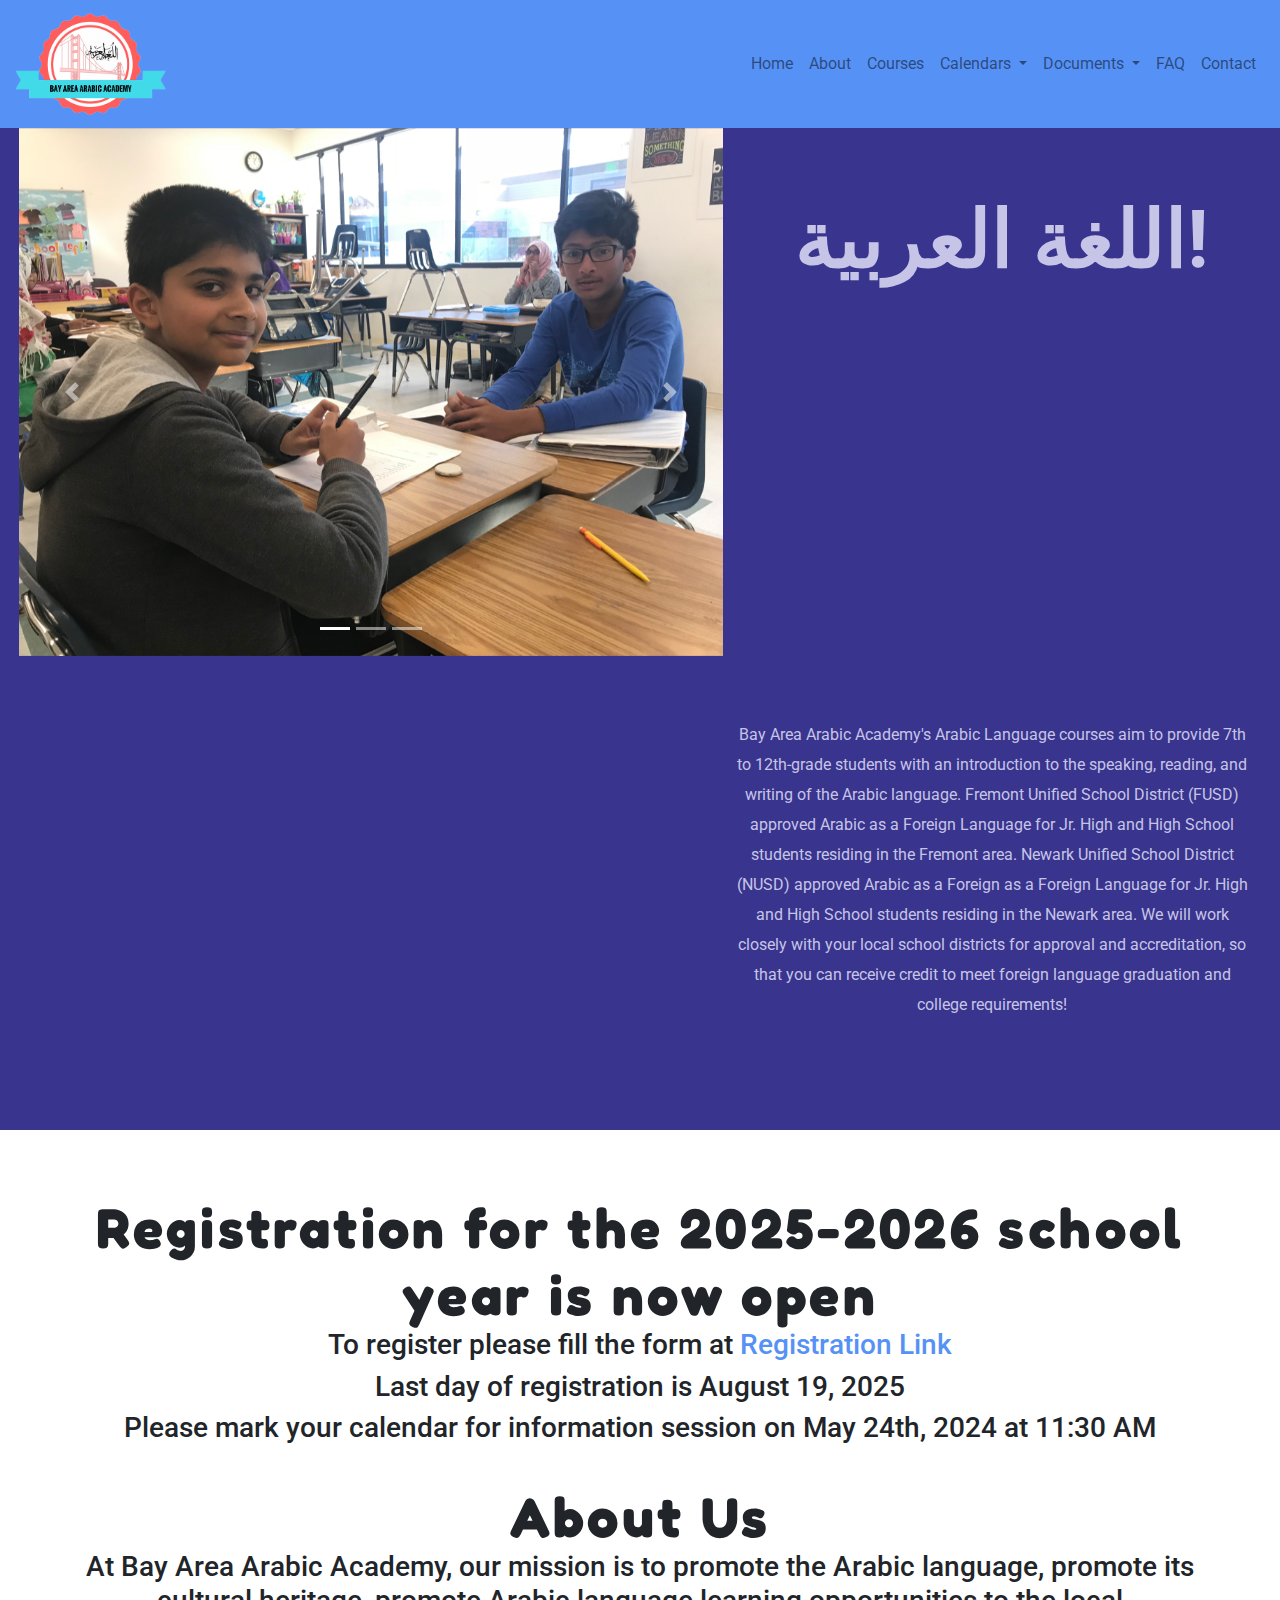
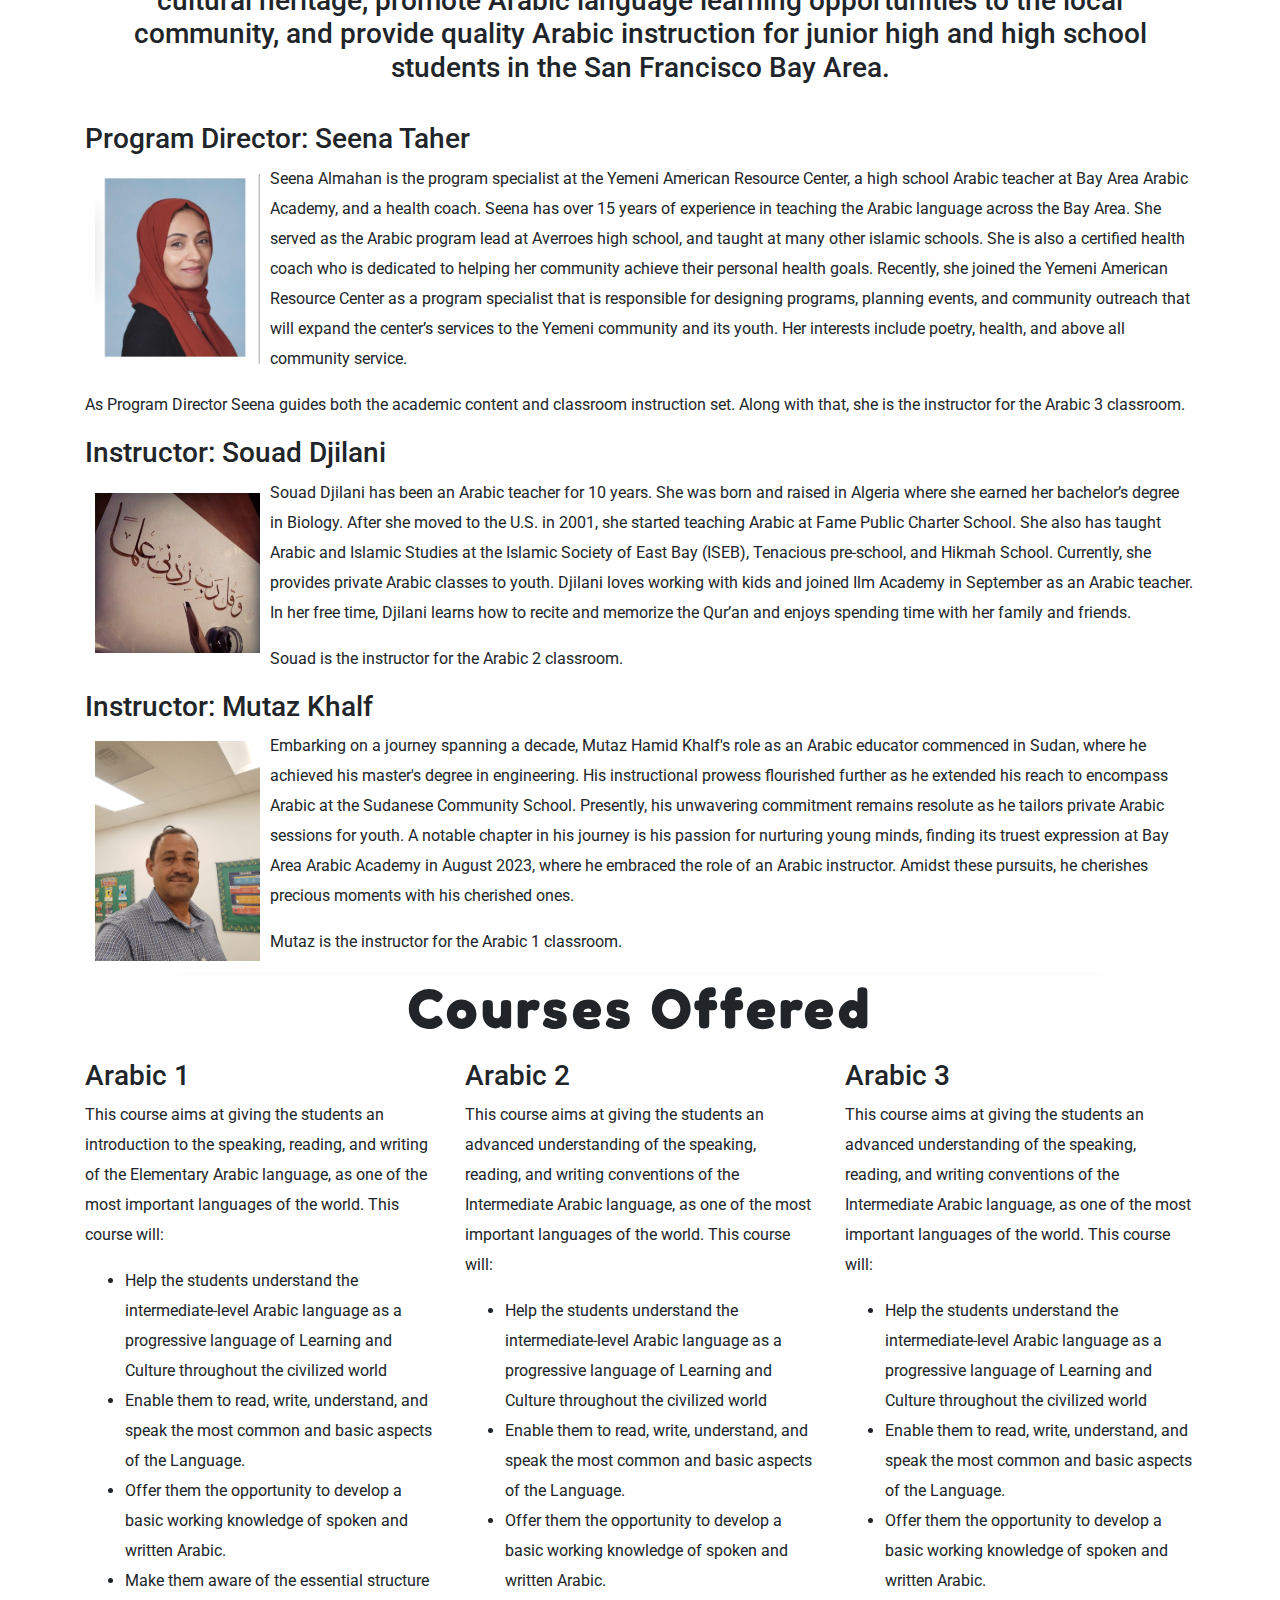
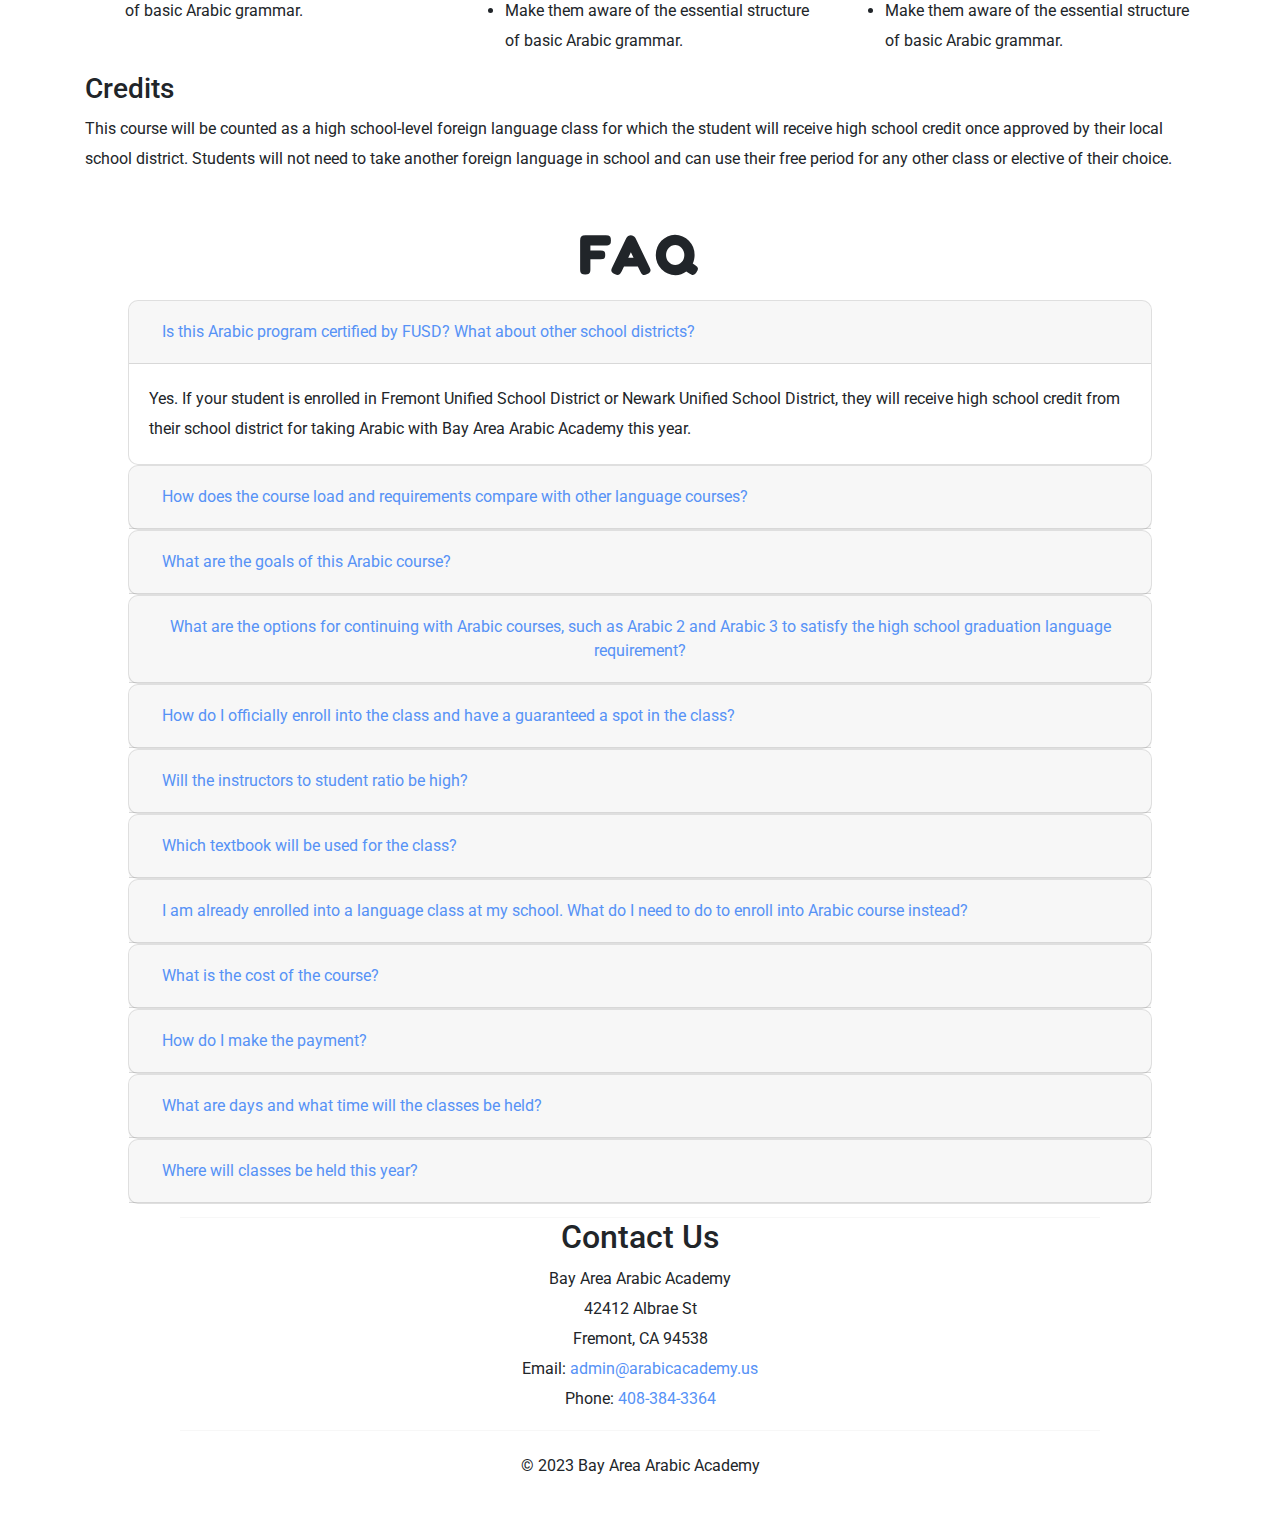
<file: index.html>
<!DOCTYPE html>
<html lang="en">
<head>
	<meta charset="utf-8">
	<meta content="IE=Edge" http-equiv="X-UA-Compatible">
	<meta content="width=device-width; initial-scale=1.0" name="viewport">
	<meta content="" name="keywords">
	<meta content="" name="description">
	<title>Bay Area Arabic Academy</title>
	<link href="https://maxcdn.bootstrapcdn.com/font-awesome/4.7.0/css/font-awesome.min.css" rel="stylesheet">
	<link href="https://fonts.googleapis.com/css?family=Fredoka+One|Roboto:300,400" rel="stylesheet">
	<link rel="stylesheet" href="https://maxcdn.bootstrapcdn.com/bootstrap/4.0.0/css/bootstrap.min.css" integrity="sha384-Gn5384xqQ1aoWXA+058RXPxPg6fy4IWvTNh0E263XmFcJlSAwiGgFAW/dAiS6JXm" crossorigin="anonymous">
	<link href="css/bootstrap4-hello-world.css" rel="stylesheet">
	<link href="css/style.css" rel="stylesheet">
	<link href="images/favicon.ico" rel="shortcut icon" type="image/x-icon">
</head>
<body>
	<nav class="navbar navbar-expand-lg navbar-light bg-primary sticky-top">
		<a class="navbar-brand" href="#"><img class="d-inline-block align-top" src="images/BAAA.png" height="150" width="150" alt="Bay Area Arabic Academy"></a>
		<button aria-controls="navbarSupportedContent" aria-expanded="false" aria-label="Toggle navigation" class="navbar-toggler" data-target="#navbarSupportedContent" data-toggle="collapse" type="button"><span class="navbar-toggler-icon"></span></button>
		<div class="collapse navbar-collapse" id="navbarSupportedContent">
			<ul class="navbar-nav ml-auto" style="justify-content: right">
				<li class="nav-item">
					<a class="nav-link" href="#">Home</a>
				</li>
				<li class="nav-item">
					<a class="nav-link" href="#about">About</a>
				</li>
				<li class="nav-item">
					<a class="nav-link" href="#courses">Courses</a>
				</li>
				<li class="nav-item dropdown">
					<a class="nav-link dropdown-toggle" href="#" id="navbarDropdown" role="button" data-toggle="dropdown" aria-haspopup="true" aria-expanded="false">
					  Calendars
					</a>
					<div class="dropdown-menu" aria-labelledby="navbarDropdown">
					  <a class="dropdown-item" href="assets/Bay_Area_Arabic_Academy-2024-2025_School_Calendar-20250408.pdf">2024-2025</a>
					</div>
				</li>
				<li class="nav-item dropdown">
					<a class="nav-link dropdown-toggle" href="#" id="navbarDropdown" role="button" data-toggle="dropdown" aria-haspopup="true" aria-expanded="false">
					  Documents
					</a>
					<div class="dropdown-menu" aria-labelledby="navbarDropdown">
					  <a class="nav-link" href="assets/BAAAPolicies.pdf">Policy</a>
					  <a class="nav-link" href="assets/BayAreaArabicAcademy-Information_Session-2024-25.pdf">Information Session Presentation</a>	
					</div>
				</li>				
				<li class="nav-item">
					<a class="nav-link" href="#faqs">FAQ</a>
				</li>
				<li class="nav-item">
					<a class="nav-link" href="#footer">Contact</a>
				</li>
			</ul>
		</div>
	</nav>
	<section class="bg-dark text-light text-center bg-dark">
		<div class="main">
			<div class="carousel slide" data-ride="carousel" id="carousel">
				<ol class="carousel-indicators">
					<li class="active" data-slide-to="0" data-target="#carousel"></li>
					<li data-slide-to="1" data-target="#carousel"></li>
					<li data-slide-to="2" data-target="#carousel"></li>
					<!-- <li data-slide-to="3" data-target="#carousel"></li> -->
				</ol>
				<div class="carousel-inner">
					<div class="carousel-item active"><img alt="First slide" class="d-block w-100" src="images/slide1.JPG"></div>
					<div class="carousel-item"><img alt="Second slide" class="d-block w-100" src="images/slide2.JPG"></div>
					<div class="carousel-item"><img alt="Third slide" class="d-block w-100" src="images/slide3.JPG"></div>
					<!--
					<div class="carousel-item"><img alt="Registration" class="d-block w-100" src="images/2023-24-Bay_Area_Arabic_Academy-Poster.png"></div>
					-->
				</div>
				<a class="carousel-control-prev" data-slide="prev" href="#carousel" role="button"><span aria-hidden="true" class="carousel-control-prev-icon"></span> <span class="sr-only">Previous</span></a> <a class="carousel-control-next" data-slide="next" href="#carousel" role="button"><span aria-hidden="true" class="carousel-control-next-icon"></span> <span class="sr-only">Next</span></a>
			</div>
			<h2 class="mainHeader"><b>اللغة العربية!</b></h2><br>
			<div class="mainText">
				<p>Bay Area Arabic Academy's Arabic Language courses aim to provide 7th to 12th-grade students with an introduction to the speaking, reading, and writing of the Arabic language. Fremont Unified School District (FUSD) approved Arabic as a Foreign Language for Jr. High and High School students residing in the Fremont area. Newark Unified School District (NUSD) approved Arabic as a Foreign as a Foreign Language for Jr. High and High School students residing in the Newark area. We will work closely with your local school districts for approval and accreditation, so that you can receive credit to meet foreign language graduation and college requirements!</p><br>
			</div>
		</div>
	</section>
	<section>
	<div id="about">
		<div class="container">
			<!--
			<div class="row">
				<div class="col">
					<h2 class="display-4 ht-tm-element title">Registration for the 2024-2025 school year will open on March 16th, 2024</h2>
					<div id="mission">
						<h3>Please watch this space for information on how to register. Please mark your calendar for information session on May 18th, 2024 at 11:30 AM at ILM Academy</h3>
						<br>
					</div>
				</div>
			</div>
		        -->
			
			<div class="row">
				<div class="col">
					<h2 class="display-4 ht-tm-element title">Registration for the 2025-2026 school year is now open</h2>
					<div id="mission">
						<h3>To register please fill the form at <a href=https://forms.gle/wMtVpzDuBC8kfYGH7>Registration Link</a></h3>
						<h3>Last day of registration is August 19, 2025</h3>
						<!--
						<h3>If you missed our information session please see the slide deck <a href=https://www.arabicacademy.us/assets/BayAreaArabicAcademy-Information_Session-2024-25.pdf>here</a></h3>
						-->					
						<h3>Please mark your calendar for information session on May 24th, 2024 at 11:30 AM</h3>
						<br>
						<!--
						<p>INFORMATION SESSION: MAY 18, 2025 11:30 AM AT ILM ACADEMY</p>
						<p>ONLINE MEETING LINK : <a href=https://meet.google.com/rri-ywba-tqx>Meeting Link</a></p>
						-->
						
					</div>
				</div>
			</div>
			
			<!--
			<div class="row">
				<div class="col">
					<h3 class="display-4 ht-tm-element title">We are hiring</h3>
					<div id="mission">
						<h3>To apply, please see the details <a href="assets/Teacher_Recruitment_Posting.pdf">here</a></h3>
						<br>
					</div>
				</div>
			</div>
		        -->
			<!--
			<div class="row">
				<div class="col">
					<h3 class="display-4 ht-tm-element title">First Day : Saturday, August 19, 2023</h3>
					<div id="mission">
						<h3>For complete academic calendar click <a href="assets/BAAA_Calendar_2023-2024.pdf">here</a></h3>
						<br>
					</div>
				</div>
			</div>
                        -->
			<div class="row">
				<div class="col">
					<h1 class="display-4 ht-tm-element title">About Us</h1>
					<div id="mission">
						<h3>At Bay Area Arabic Academy, our mission is to promote the Arabic language, promote its cultural heritage, promote Arabic language learning opportunities to the local community, and provide quality Arabic instruction for junior high and high school students in the San Francisco Bay Area.</h3>
						<br>
					</div>
				</div>
			</div>
			<div class="container">
				<div class="row">
					<!-- <div class="col-md-4 col-sm-4"> -->
					<div>
						<div id="teacher">
							<h3>Program Director: Seena Taher</h3><img align="left" alt="TeacherSeenaPic" class="TeacherPic" src="images/seena.jpg">
							<p>Seena Almahan is the program specialist at the Yemeni American Resource Center, a high school Arabic teacher at Bay Area Arabic Academy, and a health coach. Seena has over 15 years of experience in teaching the Arabic language across the Bay Area. She served as the Arabic program lead at Averroes high school, and taught at many other islamic schools. She is also a certified health coach who is dedicated to helping her community achieve their personal health goals. Recently, she joined the Yemeni American Resource Center as a program specialist that is responsible for designing programs, planning events, and community outreach that will expand the center’s services to the Yemeni community and its youth. Her interests include poetry, health, and above all community service.</p>
							<p>As Program Director Seena guides both the academic content and classroom instruction set. Along with that, she is the instructor for the Arabic 3 classroom. </p>
						</div>
					</div>
					<!-- <div class="col-md-4 col-sm-4"> -->
					<div>
						<div id="teacher">
							<h3>Instructor: Souad Djilani</h3><img align="left" alt="TeacherSouadPic" class="TeacherPic" src="images/ghosia.jpeg">
							<p>Souad Djilani has been an Arabic teacher for 10 years. She was born and raised in Algeria where she earned her bachelor’s degree in Biology. After she moved to the U.S. in 2001, she started teaching Arabic at Fame Public Charter School. She also has taught  Arabic and Islamic Studies at the Islamic Society of East Bay (ISEB), Tenacious pre-school, and Hikmah School. Currently, she provides private Arabic classes to youth. Djilani loves working with kids and joined Ilm Academy in September as an Arabic teacher. In her free time, Djilani learns how to recite and memorize the Qur’an and enjoys spending time with her family and friends.</p>
							<p>Souad is the instructor for the Arabic 2 classroom.</p>
						</div>
					</div>
					<!-- <div class="col-md-4 col-sm-4"> -->
					<div>
						<div id="teacher">
							<h3>Instructor: Mutaz Khalf</h3><img align="left" alt="TeacherSafaaPic" class="TeacherPic" src="images/mutaz.jpeg">
							<p>Embarking on a journey spanning a decade, Mutaz Hamid Khalf's role as an Arabic educator commenced in Sudan, where he achieved his master's degree in engineering.  His instructional prowess flourished further as he extended his reach to encompass Arabic at the Sudanese Community School. Presently, his unwavering commitment remains resolute as he tailors private Arabic sessions for youth. A notable chapter in his journey is his passion for nurturing young minds, finding its truest expression at Bay Area Arabic Academy in August 2023, where he embraced the role of an Arabic instructor. Amidst these pursuits, he cherishes precious moments with his cherished ones.</p>
							<p>Mutaz is the instructor for the Arabic 1 classroom.</p>
						</div>
					</div>
				</div>
			</div>
		</div>
	</div>
	</section>
		<div class="container">
			<div class="row">
				<div class="col-md-1 col-sm-1"></div>
				<div class="col-md-10 col-sm-10">
					<hr>
				</div>
				<div class="col-md-1 col-sm-1"></div>
			</div>
		</div>
		<div id="courses">
			<h1 class="display-4 ht-tm-element title">Courses Offered</h1>
			<div class="container">
				<div class="row">
					<div class="col-md-4 col-sm-4">
						<h3 class="courses">Arabic 1</h3>
						<p>This course aims at giving the students an introduction to the speaking, reading, and writing of the Elementary Arabic language, as one of the most important languages of the world. This course will:</p>
						<ul>
							<li>Help the students understand the intermediate-level Arabic language as a progressive language of Learning and Culture throughout the civilized world</li>
							<li>Enable them to read, write, understand, and speak the most common and basic aspects of the Language.</li>
							<li>Offer them the opportunity to develop a basic working knowledge of spoken and written Arabic.</li>
							<li>Make them aware of the essential structure of basic Arabic grammar.</li>
						</ul>
					</div>
					<div class="col-md-4 col-sm-4">
						<h3 class="courses">Arabic 2</h3>
						<p>This course aims at giving the students an advanced understanding of the speaking, reading, and writing conventions of the Intermediate Arabic language, as one of the most important languages of the world. This course will:</p>
						<ul>
							<li>Help the students understand the intermediate-level Arabic language as a progressive language of Learning and Culture throughout the civilized world</li>
							<li>Enable them to read, write, understand, and speak the most common and basic aspects of the Language.</li>
							<li>Offer them the opportunity to develop a basic working knowledge of spoken and written Arabic.</li>
							<li>Make them aware of the essential structure of basic Arabic grammar.</li>
						</ul>
						<p></p>
					</div>
					<div class="col-md-4 col-sm-4">
						<h3 class="courses">Arabic 3</h3>
						<p>This course aims at giving the students an advanced understanding of the speaking, reading, and writing conventions of the Intermediate Arabic language, as one of the most important languages of the world. This course will:</p>
						<ul>
							<li>Help the students understand the intermediate-level Arabic language as a progressive language of Learning and Culture throughout the civilized world</li>
							<li>Enable them to read, write, understand, and speak the most common and basic aspects of the Language.</li>
							<li>Offer them the opportunity to develop a basic working knowledge of spoken and written Arabic.</li>
							<li>Make them aware of the essential structure of basic Arabic grammar.</li>
						</ul>
					</div>
				</div>
				<h3>Credits</h3>
				<p>This course will be counted as a high school-level foreign language class for which the student will receive high school credit once approved by their local school district. Students will not need to take another foreign language in school and can use their free period for any other class or elective of their choice.</p>
			</div>
		</div>
		<section id="faqs">
			<br>
			<h1 class="display-4 ht-tm-element title">FAQ</h1>
			<div id="accordion">
						<div class="card">
							<div class="card-header" id="headingOne">
								<h5 class="mb-0"><button aria-controls="collapseOne" aria-expanded="false" class="btn btn-link" data-target="#collapseOne" data-toggle="collapse">Is this Arabic program certified by FUSD? What about other school districts?</button></h5>
							</div>
							<div aria-labelledby="headingOne" class="collapse show" data-parent="#accordion" id="collapseOne">
								<div class="card-body">
									Yes. If your student is enrolled in Fremont Unified School District or Newark Unified School District, they will receive high school credit from their school district for taking Arabic with Bay Area Arabic Academy this year.
								</div>
							</div>
						</div>
						<div class="card">
							<div class="card-header" id="headingTwo">
								<h5 class="mb-0"><button aria-controls="collapseTwo" aria-expanded="false" class="btn btn-link collapsed" data-target="#collapseTwo" data-toggle="collapse">How does the course load and requirements compare with other language courses?</button></h5>
							</div>
							<div aria-labelledby="headingTwo" class="collapse" data-parent="#accordion" id="collapseTwo">
								<div class="card-body">
									The course load and requirements are comparable to other language courses by your local school district. Students will receive 5 credits per semester for taking Arabic--so 10 foreign language credits per year.
								</div>
							</div>
						</div>
						<div class="card">
							<div class="card-header" id="headingThree">
								<h5 class="mb-0"><button aria-controls="collapseThree" aria-expanded="false" class="btn btn-link collapsed" data-target="#collapseThree" data-toggle="collapse">What are the goals of this Arabic course?</button></h5>
							</div>
							<div aria-labelledby="headingThree" class="collapse" data-parent="#accordion" id="collapseThree">
								<div class="card-body">
									The course is designed to<br>
									-Help students develop intermediate Arabic language understanding<br>
									-Enable students to read, write, speak, and understand the common aspects of the language<br>
									-Offer them an opportunity to develop working knowledge of spoken and written Arabic, and<br>
									-Make them aware of the essential structure of the Arabic grammar
								</div>
							</div>
						</div>
						<div class="card">
							<div class="card-header" id="headingFive">
								<h5 class="mb-0"><button aria-controls="collapseFive" aria-expanded="false" class="btn btn-link collapsed" data-target="#collapseFive" data-toggle="collapse">What are the options for continuing with Arabic courses, such as Arabic 2 and Arabic 3 to satisfy the high school graduation language requirement?</button></h5>
							</div>
							<div aria-labelledby="headingFive" class="collapse" data-parent="#accordion" id="collapseFive">
								<div class="card-body">
									The UC and CSU school student require 2 years of foreign language in high school, and 3 years are recommended.
								</div>
							</div>
						</div>
						<div class="card">
							<div class="card-header" id="headingSix">
								<h5 class="mb-0"><button aria-controls="collapseSix" aria-expanded="false" class="btn btn-link collapsed" data-target="#collapseSix" data-toggle="collapse">How do I officially enroll into the class and have a guaranteed a spot in the class?</button></h5>
							</div>
							<div aria-labelledby="headingSix" class="collapse" data-parent="#accordion" id="collapseSix">
								<div class="card-body">
									Registration for the 2022-2023 school year is now open, on a first come, first serve basis!
								</div>
							</div>
						</div>
						<div class="card">
							<div class="card-header" id="headingSeven">
								<h5 class="mb-0"><button aria-controls="collapseSeven" aria-expanded="false" class="btn btn-link collapsed" data-target="#collapseSeven" data-toggle="collapse">Will the instructors to student ratio be high?</button></h5>
							</div>
							<div aria-labelledby="headingSeven" class="collapse" data-parent="#accordion" id="collapseSeven">
								<div class="card-body">
									To maintain a high standard of learning and the best classroom experience, we will be keeping a very small student teacher ratio. This is why we have very limited spots and encourage early registration in order to secure a spot. In addition to a main instructor, we will also be having one or more T.A's as needed in the classroom, along with extended office hours outside class times to make sure students are able to get their questions answered in a timely manner. For our first semester, we are capping registration so that the instructors:students ratio is 1:15.
								</div>
							</div>
						</div>
						<div class="card">
							<div class="card-header" id="headingEight">
								<h5 class="mb-0"><button aria-controls="collapseEight" aria-expanded="false" class="btn btn-link collapsed" data-target="#collapseEight" data-toggle="collapse">Which textbook will be used for the class?</button></h5>
							</div>
							<div aria-labelledby="headingEight" class="collapse" data-parent="#accordion" id="collapseEight">
								<div class="card-body">
									The textbooks used will be the <a href="http://www.amazon.com/al-Kitab-al-asasi-Teaching-Non-Native-Speakers/dp/9774162315">Famous Al-Asas textbook series</a>, along with supplemental materials and worksheets designed by the instructors.
								</div>
							</div>
						</div>
						<div class="card">
							<div class="card-header" id="headingNine">
								<h5 class="mb-0"><button aria-controls="collapseNine" aria-expanded="false" class="btn btn-link collapsed" data-target="#collapseNine" data-toggle="collapse">I am already enrolled into a language class at my school. What do I need to do to enroll into Arabic course instead?</button></h5>
							</div>
							<div aria-labelledby="headingNine" class="collapse" data-parent="#accordion" id="collapseNine">
								<div class="card-body">
									In the beginning of the school year, junior high and high school students in the local school districts are allowed a grace period to drop/add any classes. If your student is interested in taking Arabic, they are allowed to drop their language class (Spanish/French, etc) at their school and enroll in this instead.
								</div>
							</div>
						</div>
						<div class="card">
							<div class="card-header" id="headingTen">
								<h5 class="mb-0"><button aria-controls="collapseTen" aria-expanded="false" class="btn btn-link collapsed" data-target="#collapseTen" data-toggle="collapse">What is the cost of the course?</button></h5>
							</div>
							<div aria-labelledby="headingTen" class="collapse" data-parent="#accordion" id="collapseTen">
								<div class="card-body">
									The cost of the program is $500 per semester, $1000 a year. The book will cost $50. This is actually much more affordable than the costs of other similar language programs in the area.
								</div>
							</div>
						</div>
					        <div class="card">
							<div class="card-header" id="headingThirteen">
								<h5 class="mb-0"><button aria-controls="collapseTen" aria-expanded="false" class="btn btn-link collapsed" data-target="#collapseThirteen" data-toggle="collapse">How do I make the payment?</button></h5>
							</div>
							<div aria-labelledby="headingThirteen" class="collapse" data-parent="#accordion" id="collapseThirteen">
								<div class="card-body">
									By Zelle : Send payment to payments@icfbayarea.com - Please mention “Bay Area Arabic Academy Fees” and student’s name and Arabic level in memo. Email screenshot of payment to us at admin@arabicacademy.us <br>
									By Credit Card : you will need to cover 5% service fee. <a href="https://donation.masjidal.com/ICF/campaign/bay-area-academy-program/"> Payment Link </a><br>
									By Check : Please make your check payable to "Bay Area Arabic Academy" and write your student's name and class level (1/2/3) in memo field. Students can give the check to their teachers or anyone in the admin team
								</div>
							</div>
						</div>
				               
						<div class="card">
							<div class="card-header" id="headingEleven">
								<h5 class="mb-0"><button aria-controls="collapseEleven" aria-expanded="false" class="btn btn-link collapsed" data-target="#collapseEleven" data-toggle="collapse">What are days and what time will the classes be held?</button></h5>
							</div>
							<div aria-labelledby="headingEleven" class="collapse" data-parent="#accordion" id="collapseEleven">
								<div class="card-body">
									All three levels will be offered on Tuesdays and Saturdays at the following times:
									<ul id="timings">
										<li><b>Tuesday</b>: 5:00 pm - 7:00pm</li>
										<li><b>Saturday</b>: 10:30 am - 1:00 pm</li>
									</ul>
								</div>
							</div>
						</div>
						<div class="card">
							<div class="card-header" id="headingTwelve">
								<h5 class="mb-0"><button aria-controls="collapseTwelve" aria-expanded="false" class="btn btn-link collapsed" data-target="#collapseTwelve" data-toggle="collapse">Where will classes be held this year?</button></h5>
							</div>
							<div aria-labelledby="headingTwelve" class="collapse" data-parent="#accordion" id="collapseTwelve">
								<div class="card-body">
									We host all of our classes in-person at ILM Academy.
								</div>
							</div>
						</div>
					</div>
		</section>
		<div class="container">
			<div class="row">
				<div class="col-md-1 col-sm-1"></div>
				<div class="col-md-10 col-sm-10">
					<hr>
				</div>
				<div class="col-md-1 col-sm-1"></div>
			</div>
		</div>
		<footer id="footer">
			<div class="container">
				<div class="row">
					<div class="col-md-12">
						<div class="contact">
							<h2>Contact Us</h2>
							<p>Bay Area Arabic Academy<br>
							42412 Albrae St<br>
							Fremont, CA 94538<br>
							Email: <span><a href="emailto:admin@arabicacademy.us">admin@arabicacademy.us</a></span><br>
							Phone: <span><a href="tel:+14083843364">408-384-3364</a></span></p>
						</div>
					</div>
				</div>
			</div>
		</footer>
		<div class="container">
			<div class="row">
				<div class="col-md-1 col-sm-1"></div>
				<div class="col-md-10 col-sm-10">
					<hr>
				</div>
				<div class="col-md-1 col-sm-1"></div>
			</div>
		</div>
		<footer class="ht-footer">
				  <div class="ht-footer-logo">
					<p class="copyright">&copy; 2023 Bay Area Arabic Academy</p>
				  </div>
		</footer>
		<script src="https://code.jquery.com/jquery-3.5.1.js"   integrity="sha256-QWo7LDvxbWT2tbbQ97B53yJnYU3WhH/C8ycbRAkjPDc="   crossorigin="anonymous"></script>
		<script src="https://cdnjs.cloudflare.com/ajax/libs/popper.js/1.14.3/umd/popper.min.js">
		</script>
		<script src="https://stackpath.bootstrapcdn.com/bootstrap/4.1.1/js/bootstrap.min.js">
		</script>
		<script src="js/index.js">
		</script>
	</div>
</body>
</html>
</file>
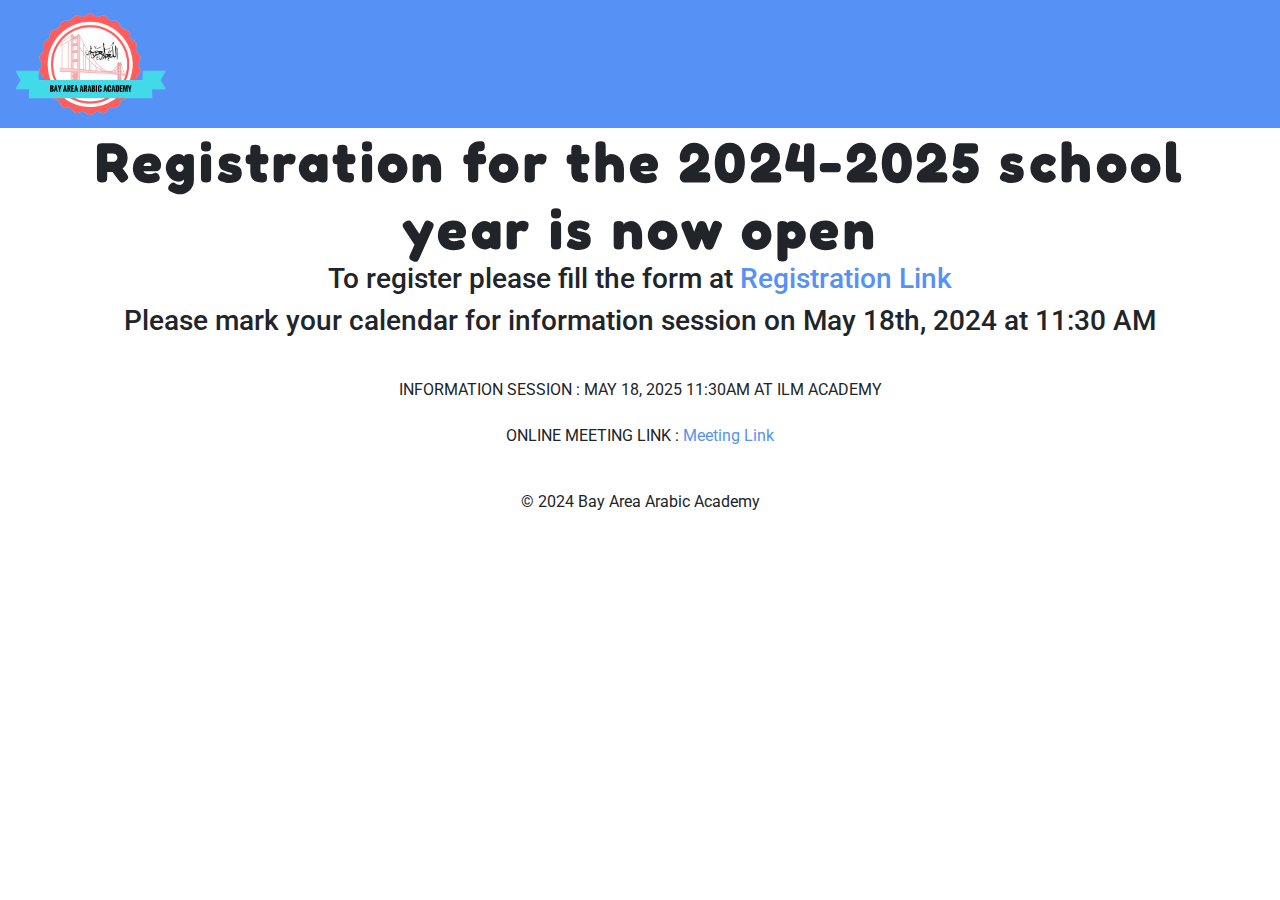
<file: register.html>
<!DOCTYPE html>
<html lang="en">
<head>
	<meta charset="utf-8">
	<meta content="IE=Edge" http-equiv="X-UA-Compatible">
	<meta content="width=device-width; initial-scale=1.0" name="viewport">
	<meta content="" name="keywords">
	<meta content="" name="description">
	<title>Bay Area Arabic Academy</title>
	<link href="https://maxcdn.bootstrapcdn.com/font-awesome/4.7.0/css/font-awesome.min.css" rel="stylesheet">
	<link href="https://fonts.googleapis.com/css?family=Fredoka+One|Roboto:300,400" rel="stylesheet">
	<link rel="stylesheet" href="https://maxcdn.bootstrapcdn.com/bootstrap/4.0.0/css/bootstrap.min.css" integrity="sha384-Gn5384xqQ1aoWXA+058RXPxPg6fy4IWvTNh0E263XmFcJlSAwiGgFAW/dAiS6JXm" crossorigin="anonymous">
	<link href="css/bootstrap4-hello-world.css" rel="stylesheet">
	<link href="css/style.css" rel="stylesheet">
	<link href="images/favicon.ico" rel="shortcut icon" type="image/x-icon">
</head>
<body>
	<nav class="navbar navbar-expand-lg navbar-light bg-primary sticky-top">
		<a class="navbar-brand" href="#"><img class="d-inline-block align-top" src="images/BAAA.png" height="150" width="150" alt="Bay Area Arabic Academy"></a>
	</nav>
	<section>
	<div id="about">
		<div class="container">
			<!--
			<div class="row">
				<div class="col">
					<h2 class="display-4 ht-tm-element title">Registration for the 2023-2024 school year will be open on March 25th, 2023</h2>
					<div id="mission">
						<h3>Please watch this space for information on how to register. Please mark your calendar for information session on May 20th, 2023 at 11:30 AM</h3>
						<br>
					</div>
				</div>
			</div>
			-->
			<div class="row">
				<div class="col">
					<h2 class="display-4 ht-tm-element title">Registration for the 2024-2025 school year is now open</h2>
					<div id="mission">
						<h3>To register please fill the form at <a href=https://forms.gle/grBY3im7EBSNessUA>Registration Link</a></h3>
						<h3>Please mark your calendar for information session on May 18th, 2024 at 11:30 AM</h3>
						<br>
						<p>INFORMATION SESSION : MAY 18, 2025 11:30AM AT ILM ACADEMY</p>
						<p>ONLINE MEETING LINK : <a href=https://meet.google.com/rri-ywba-tqx>Meeting Link</a></p>
					</div>
				</div>
			</div>
		<footer class="ht-footer">
				  <div class="ht-footer-logo">
					<p class="copyright">&copy; 2024 Bay Area Arabic Academy</p>
				  </div>
		</footer>
		<script src="https://code.jquery.com/jquery-3.5.1.js"   integrity="sha256-QWo7LDvxbWT2tbbQ97B53yJnYU3WhH/C8ycbRAkjPDc="   crossorigin="anonymous"></script>
		<script src="https://cdnjs.cloudflare.com/ajax/libs/popper.js/1.14.3/umd/popper.min.js">
		</script>
		<script src="https://stackpath.bootstrapcdn.com/bootstrap/4.1.1/js/bootstrap.min.js">
		</script>
		<script src="js/index.js">
		</script>
	</div>
</body>
</html>
</file>
<file: css/style.css>
body {
	line-height: 30px;
	margin: 0;
	padding: 0 0 40px 0;
}
.navbar-wrapper {
	margin: 0;
}
.container {
	margin-top: 0;
}
.header {
	width: 100%;
	height: 30em;
}
.main{
	margin-bottom: 5%;
	overflow: auto;
}

#carousel{
	margin: 0%;
	float: left;
}
.mainText h2{
	font-size: 4.5em;
	font-weight: bold;
	display: inline-block;
	text-align: center;
}
.mainText p{
	font-size: 1.0em;
}
.title {
	font-size: 3.5em;
	font-weight: bold;
	margin: 0 auto;
	margin-left: 0;
}
.missionStatement {
	list-style-type: none;
}
@font-face {
	font-family: 'lane_-_narrowregular';
	src: url('../fonts/LANENAR_-webfont.eot');
	src: url('../fonts/LANENAR_-webfont.eot?#iefix') format('embedded-opentype'), url('../fonts/LANENAR_-webfont.woff') format('woff'), url('../fonts/LANENAR_-webfont.ttf') format('truetype'), url('../fonts/LANENAR_-webfont.svg#lane_-_narrowregular') format('svg');
	font-weight: normal;
	font-style: normal;
}
hr {
	margin: 0;
	opacity: 0.3;
}
img {
	max-width: 100%;
	height: auto;
}

.copyright{
	align-content: center;
}
.center{
	text-align: center;
}
.title {
	text-align: center;
}
.courses{
	margin-top: 5%;
}
#courses h2 {
	display: inline-block;
	padding: 10px 20px 10px 10px;
}
#courses h3 {
	display: inline-block;
	text-align: center;
}
#about h2 {
	display: inline-block;
}

#about .col-md-12 {
	text-align: center;
}

#about img {
	padding: 10px;
}
#about h4 {
	padding-bottom: 10px;
}

#accordion{
	width: 80%;
}
.card .card-header{
	width: 100%;
}
.heading {
	text-align: center
}
#mission {
	text-decoration: none;
	margin: 0 auto;
	text-align: center;
}

.contact{
	margin: auto;
	width: 50%;
	text-align: center;
}

.TeacherPic {
	height: 20%;
	width: 185px;
}

.footer {
	padding-top: 60px;
	padding-bottom: 60px;
}
.footer h2 {
	border-bottom: 2px solid #444;
	padding-top: 20px;
	padding-bottom: 20px;
	margin-bottom: 40px;
}
.footer p {
	line-height: 20px;
}
.footer span {
	font-weight: bold;
}
.social-icons li {
	margin: 0;
	display: inline-block;
	list-style: none;
}
.social-icons li a {
	background: #444;
	color: #ffffff;
	text-decoration: none;
	font-size: 30px;
	width: 60px;
	height: 60px;
	line-height: 60px;
	text-align: center;
	vertical-align: middle;
	margin-right: 10px;
}
.social-icons li a:hover {
	background: #32CD32;
}

.social{
	text-align: right;
}

.copyright {
	padding-top: 20px;
	text-align: center;
}

.mainHeader {
	margin-left: 1%;
	margin-top: 5%;
	font-size: 5em;
}

.annoucement {
	border-style: solid;
	border-color: black;
	margin-top: 1%;
	color: red;
	width: 100%;
	margin-bottom: 1%;
}

@media only screen and ( max-width: 2560px) {
	#accordion{
		margin-top: 1%;
		margin-left: 10%;
		margin-right: 10%;
		margin-bottom: 1%;
		width: 80%;
	}
	.mainText{
		margin-right: 1.5%;
		float: right;
		width: 40%;
	}
	#carousel{
		height: 40%;
		width: 55%;
		margin-left: 1.5%;
		float: left;
	}
}

@media only screen and ( max-width: 1366px) {
	#carousel{
		width: 55%;
		float: left;
	}
	.mainText{
		margin-top: 5%;
		margin-bottom: 5%;
		margin-left: 2.5%;
		margin-right: 2.5%;
		margin-bottom: 5%;
		text-align: center;
		float: right;
		width: 40%;
	}
}

@media only screen and ( max-width: 1024px) {
	#carousel{
		width: 100%;
	}
	.mainText{
		margin-top: 5%;
		margin-bottom: 5%;
		margin-left: 2.5%;
		margin-right: 2.5%;
		text-align: center;
		width: 100%;
	}
}

@media only screen and ( max-width: 980px) {
	.mb-0{
		text-align: center;
	}
	#accordion{
		margin-top: 0;
		margin-left: 0;
		margin-right: 0;
		margin-bottom: 1%;
		width: 100%;
	}
	#carousel{
		width: 100%;
	}
	.mainText{
		margin-top: 5%;
		margin-bottom: 5%;
		margin-left: 0%;
		margin-right: 0%;
		text-align: center;
	}
	.navbar-default .navbar-nav li a {
		padding-right: 10px;
		padding-left: 10px;
		line-height: 30px;
	}
	.header {
		margin-bottom: 27.5%;
	}
	.para {
		margin-top: 1%;
		margin-bottom: 0;
	}
	.nav {
		margin-left: 10px;
	}

	.contact{
		margin: auto;
		width: 50%;
		text-align: center;
		margin-top: 2%;
		margin-bottom: 2%;
	}

	.social{
		text-align: center;
	}
	button.navbar-toggler{
		float: right;
	}
}

@media only screen and ( max-width: 360px) {
	.mb-0{
		text-align: center;
	}
	#accordion button{
		margin-top: 0;
		margin-left: 0;
		margin-right: 0;
		margin-bottom: 1%;
		width: 100%;
	}
	#carousel{
		width: 100%;
	}
	.mainText{
		margin-top: 10%;
		margin-bottom: 5%;
		text-align: center;
		width: 100%;
	}
	.contact{
		width: 100%;
	}
	.social{
		width: 100%;
	}
	.navbar-toggler{
		float: right;
	}

}

* {box-sizing:border-box}

.slideshow-container {
  max-width: 1000px;
  position: relative;
  margin: auto;
}

.mySlides {
    display: none;
}

.prev, .next {
  cursor: pointer;
  position: absolute;
  top: 50%;
  width: auto;
  margin-top: -22px;
  padding: 16px;
  color: white;
  font-weight: bold;
  font-size: 18px;
  transition: 0.6s ease;
  border-radius: 0 3px 3px 0;
}

.next {
  right: 0;
  border-radius: 3px 0 0 3px;
}

.prev:hover, .next:hover {
  background-color: rgba(0,0,0,0.8);
}

.text {
  color: #f2f2f2;
  font-size: 15px;
  padding: 8px 12px;
  position: absolute;
  bottom: 8px;
  width: 100%;
  text-align: center;
}

.numbertext {
  color: #f2f2f2;
  font-size: 12px;
  padding: 8px 12px;
  position: absolute;
  top: 0;
}

.dot {
  cursor: pointer;
  height: 15px;
  width: 15px;
  margin: 0 2px;
  background-color: #bbb;
  border-radius: 50%;
  display: inline-block;
  transition: background-color 0.6s ease;
}

.active, .dot:hover {
  background-color: #717171;
}
</file>
